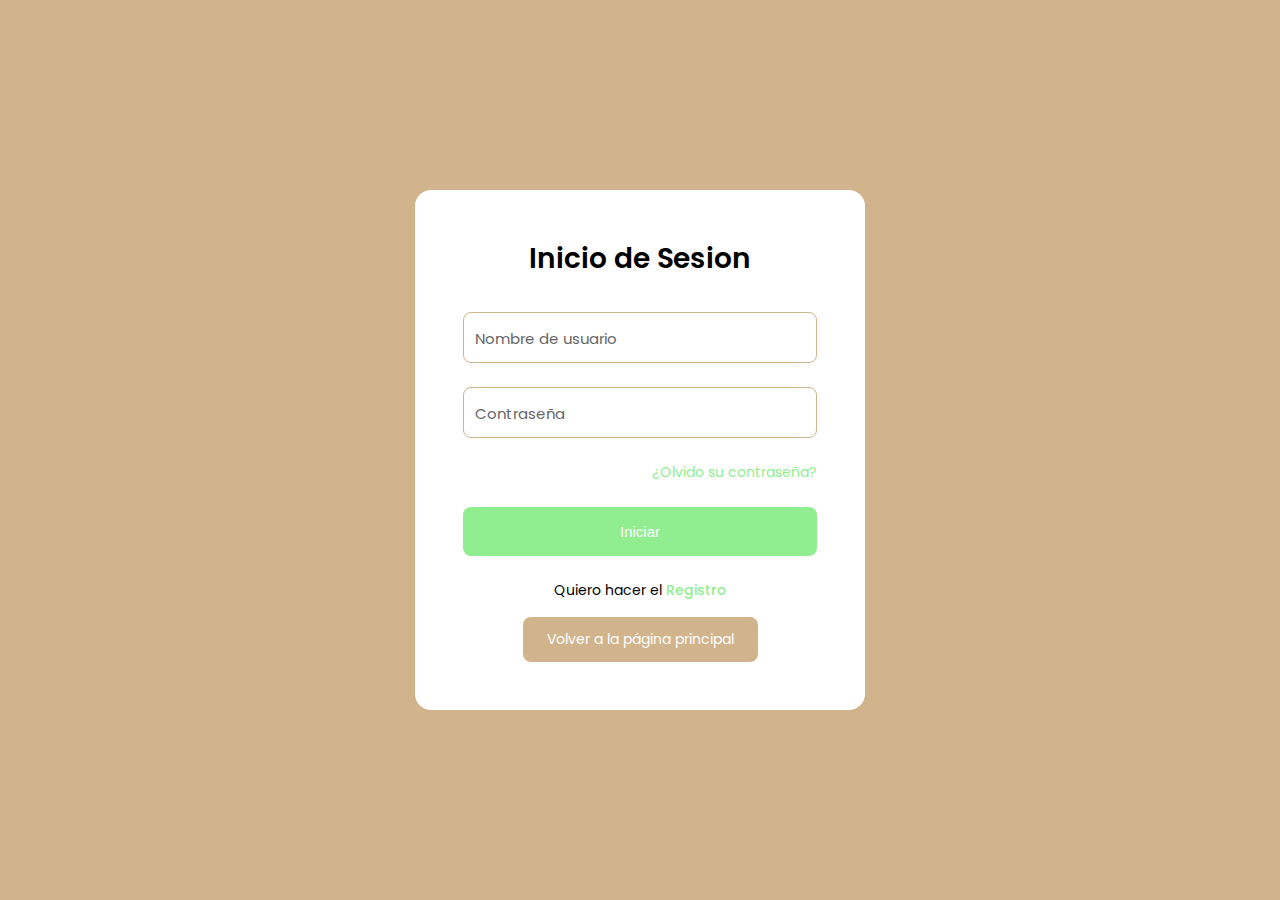
<file: Biyaa-Blends/inicio.html>
<!DOCTYPE html>
<html lang="en">
<head>
    <meta charset="UTF-8">
    <meta name="viewport" content="width=device-width, initial-scale=1.0">
    <title>login</title>
    <link rel="stylesheet" href="css/form.css">
</head>
<body>
<div class="formulario">
    <h1>Inicio de Sesion</h1>
    <form id="loginForm" onsubmit="return loginUser(event)" action="iniciar.php" method="post">
        
        <div class="username">
        <input type="text" name="txtusuario" id="txtusuario" required autocomplete="off">
        <label>Nombre de usuario</label>
        </div>
        
        <div class="username">
        <input type="password" name="txtpassword" id="txtpassword" required autocomplete="off">
        <label>Contraseña</label>
        </div>
        
        <div class="recordar">¿Olvido su contraseña?</div>
        <input type="submit" value="iniciar">
        
        <div class="registrarse">Quiero hacer el <a href="registro.html">Registro</a>
        </div>

        <div class="regresar">
            <a href="index.html" class="btn-regresar">Volver a la página principal</a>
        </div>
        
    </form>
</div>    

</body>
</html>
</file>
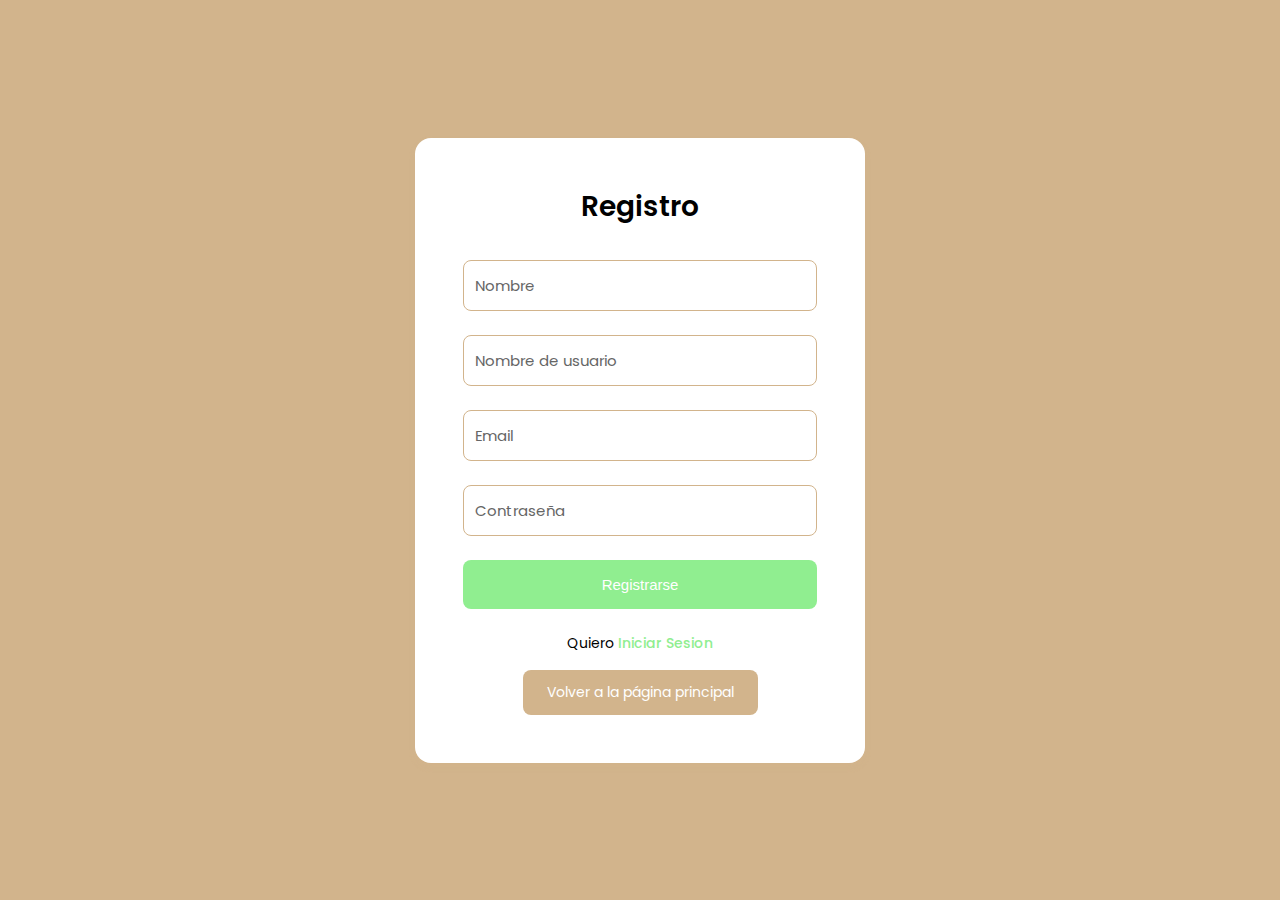
<file: Biyaa-Blends/registro.html>
<!DOCTYPE html>
<html lang="en">
<head>
<meta charset="UTF-8">
<meta name="viewport" content="width=device-width, initial-scale=1.0">
<title>registro</title>
<link rel="stylesheet" href="css/form.css">
</head>
<body> 

<div class="formulario">
    <h1>Registro</h1>
    <form action="registro.php" method="POST">

    <div class="username">
    <input type="text" name="txtnombre" required autocomplete="off">
    <label>Nombre</label>
    </div>
        
    <div class="username">
    <input type="text" name="txtusuario" required autocomplete="off">
    <label>Nombre de usuario</label>
    </div>

    <div class="username">
    <input type="text" name="txtemail" required autocomplete="off">
    <label>Email</label>
    </div>
    
    <div class="username">
    <input type="password" name="txtpassword" required autocomplete="off">
    <label>Contraseña</label>
    </div>
    
    <input type="submit" value="Registrarse">
    
    <div class="registrarse">Quiero <a href="inicio.html">Iniciar Sesion</a>
    </div>
    
    <div class="regresar">
        <a href="index.html" class="btn-regresar">Volver a la página principal</a>
    </div>
    </form>
    </div>    
    
</body>
</html>
</file>
<file: Biyaa-Blends/css/form.css>
@import url('https://fonts.googleapis.com/css2?family=Poppins:wght@400;500;600;900&display=swap');

* {
    box-sizing: border-box;
    padding: 0;
    margin: 0;
}

body {
    font-family: 'Poppins', sans-serif;
    background: #D2B48C;
    display: flex;
    justify-content: center;
    align-items: center;
    min-height: 100vh;
    margin: 0;
}

.formulario {
    background: #fff;
    border-radius: 1rem;
    padding: 2rem;
    width: 90%;
    max-width: 400px;
    box-shadow: 0 4px 6px rgba(210, 180, 140, 0.2);
}

.formulario h1 {
    text-align: center;
    color: #000000;
    font-weight: 600;
    font-size: 1.75rem;
    margin-bottom: 2rem;
}

.username {
    position: relative;
    margin-bottom: 1.5rem;
}

.username input {
    width: 100%;
    padding: 0.75rem;
    font-size: 0.938rem;
    border: 1px solid #D2B48C;
    border-radius: 0.5rem;
    background: transparent;
    transition: all 0.3s ease;
}

.username label {
    position: absolute;
    left: 0.75rem;
    top: 50%;
    transform: translateY(-50%);
    font-size: 0.938rem;
    color: #666;
    pointer-events: none;
    transition: all 0.3s ease;
}

.username input:focus,
.username input:valid {
    border-color: #90EE90;
}

.username input:focus ~ label,
.username input:valid ~ label {
    top: -0.5rem;
    left: 0.5rem;
    font-size: 0.75rem;
    padding: 0 0.25rem;
    background: #fff;
    color: #90EE90;
}

.recordar {
    color: #90EE90;
    font-size: 0.875rem;
    text-align: right;
    margin-bottom: 1.5rem;
    cursor: pointer;
    transition: color 0.3s;
}

.recordar:hover {
    color: #32CD32;
}

.registrarse {
    text-align: center;
    margin-top: 1.5rem;
    font-size: 0.875rem;
}

.registrarse a {
    color: #90EE90;
    text-decoration: none;
    font-weight: 500;
    transition: color 0.3s;
}

.registrarse a:hover {
    color: #32CD32;
}

input[type="submit"] {
    width: 100%;
    padding: 1rem;
    background-color: #90EE90;
    color: #fff;
    border: none;
    border-radius: 0.5rem;
    font-weight: 500;
    font-size: 0.938rem;
    cursor: pointer;
    transition: background-color 0.3s;
    text-transform: capitalize;
}

input[type="submit"]:hover {
    background-color: #32CD32;
}

/* Nuevo estilo para el botón de regresar */
.regresar {
    text-align: center;
    margin-top: 1rem;
}

.btn-regresar {
    display: inline-block;
    padding: 0.75rem 1.5rem;
    background-color: #D2B48C;
    color: #fff;
    text-decoration: none;
    border-radius: 0.5rem;
    font-size: 0.875rem;
    transition: all 0.3s ease;
}

.btn-regresar:hover {
    background-color: #C4A484;
    transform: translateY(-2px);
}

/* Responsive */
@media screen and (max-width: 320px) {
    .formulario {
        width: 95%;
        padding: 1.5rem;
    }
    
    .formulario h1 {
        font-size: 1.5rem;
    }

    .btn-regresar {
        padding: 0.6rem 1.2rem;
        font-size: 0.8rem;
    }
}

@media screen and (min-width: 576px) {
    .formulario {
        padding: 2.5rem;
    }
}

@media screen and (min-width: 768px) {
    .formulario {
        padding: 3rem;
    }
}

@media screen and (min-width: 992px) {
    .formulario {
        max-width: 450px;
    }
    
    .username input {
        padding: 1rem;
    }
}
</file>
